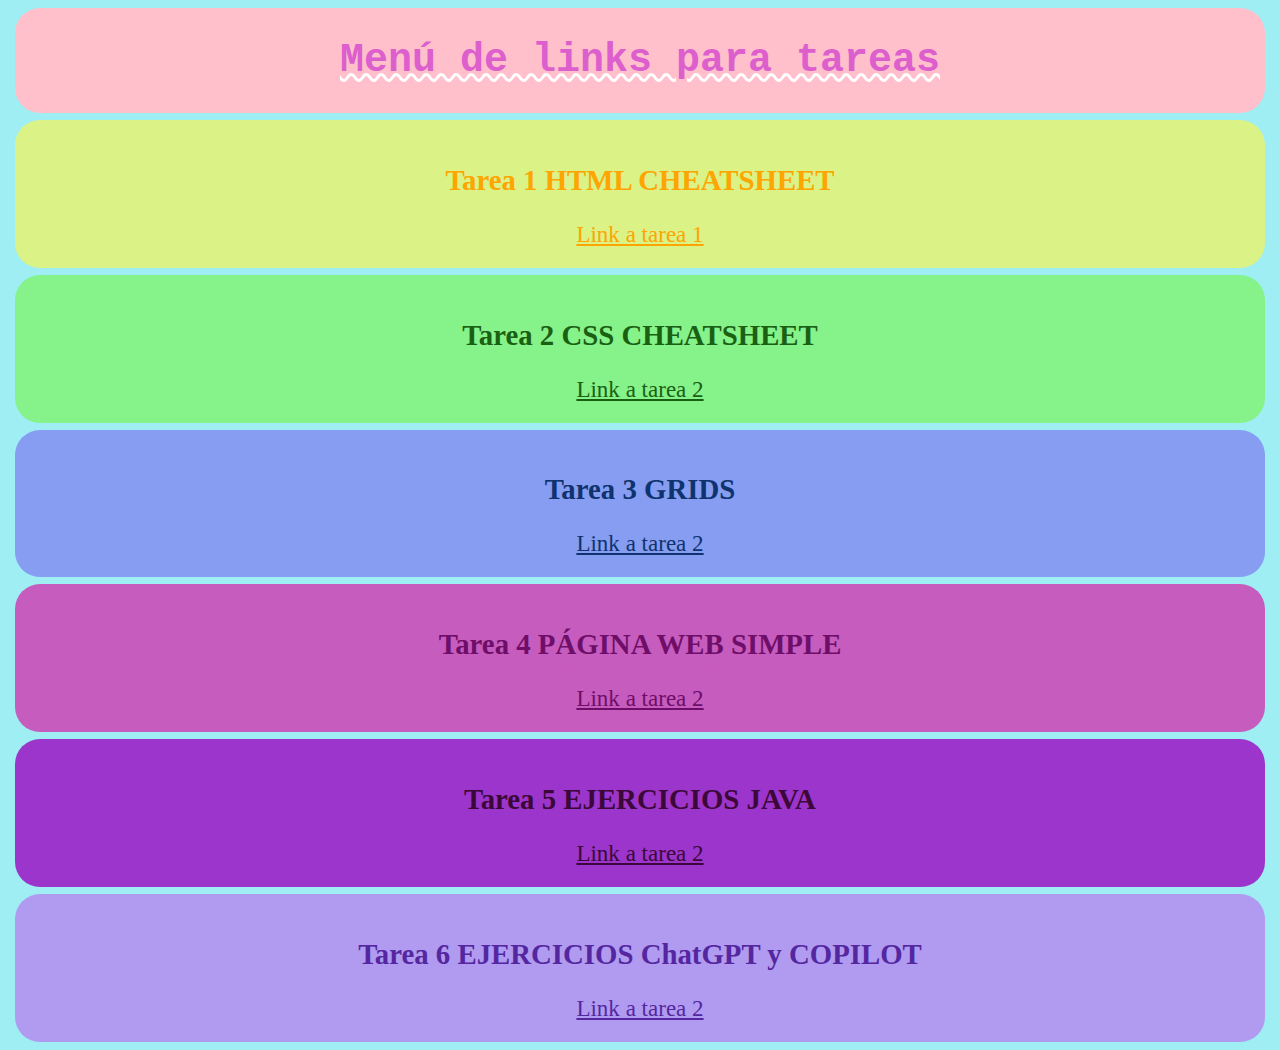
<file: index.html>
<!DOCTYPE html>
<html lang="en">
<head>
    <meta charset="UTF-8">
    <meta http-equiv="X-UA-Compatible" content="IE=edge">
    <meta name="viewport" content="width=device-width, initial-scale=1.0">
    <title>Document</title>
    <link rel="stylesheet" href="./index.css">
</head>

<body>
    <h1>Menú de links para tareas</h2>
        <section class="tarea1">
            <h2>Tarea 1 HTML CHEATSHEET</h3>
                <a class="tarea1" href="./html/cheatsheet.html">Link a tarea 1</a>
        </section>

        <section class="tarea2">
            <h2>Tarea 2 CSS CHEATSHEET</h3>
                <a class="tarea2" href="./html/css_cheatsheet.html">Link a tarea 2</a>
        </section>

        <section class="tarea3">
            <h2>Tarea 3 GRIDS</h3>
                <a class="tarea3" href="./html/actividad_grid1.html">Link a tarea 2</a>
        </section>

        <section class="tarea4">
            <h2>Tarea 4 PÁGINA WEB SIMPLE</h3>
                <a class="tarea4" href="./html/pagina_simple.html">Link a tarea 2</a>
        </section>

        <section class="tarea5">
            <h2>Tarea 5 EJERCICIOS JAVA</h3>
                <a class="tarea5" href="./html/ActividadJava1.html">Link a tarea 2</a>
        </section>

        <section class="tarea6">
            <h2>Tarea 6 EJERCICIOS ChatGPT y COPILOT</h3>
                <a class="tarea6" href="./html/ChatGPT_copilot.html">Link a tarea 2</a>
        </section>
    
</body>
</html>
</file>
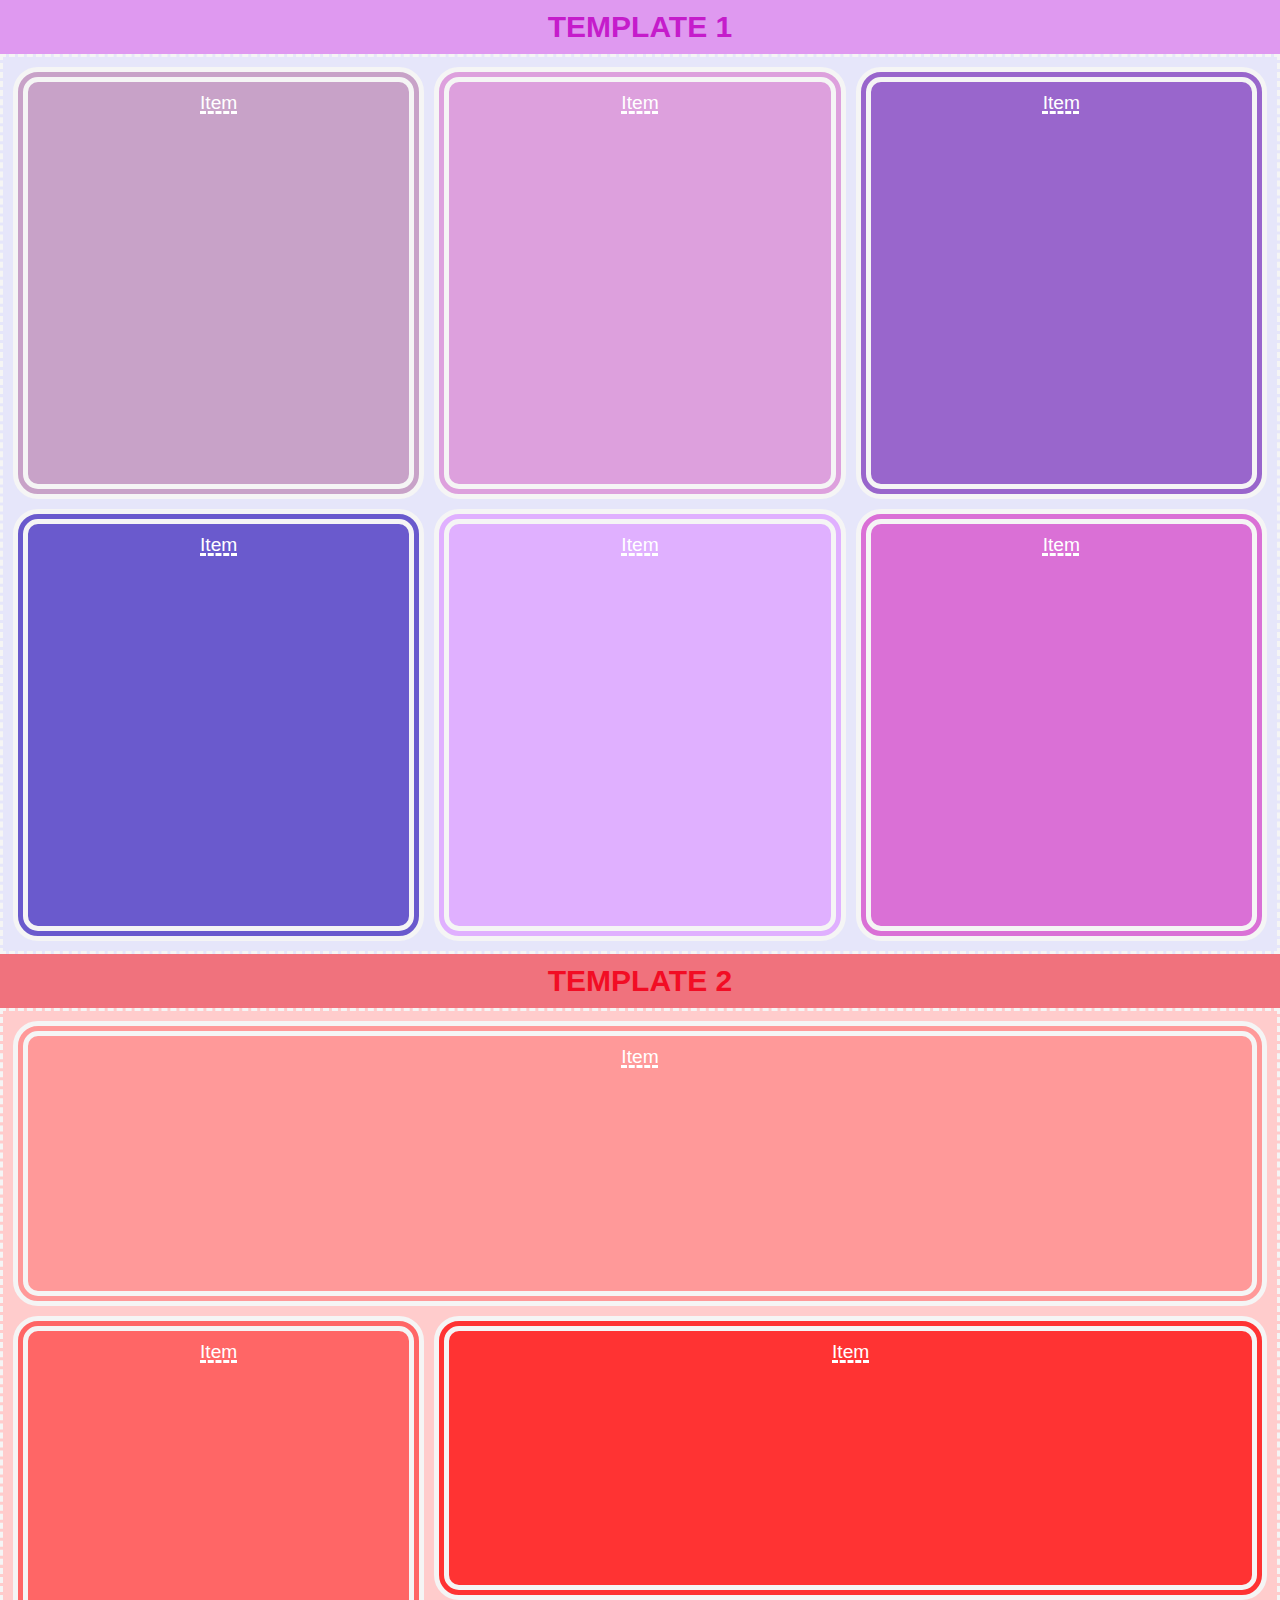
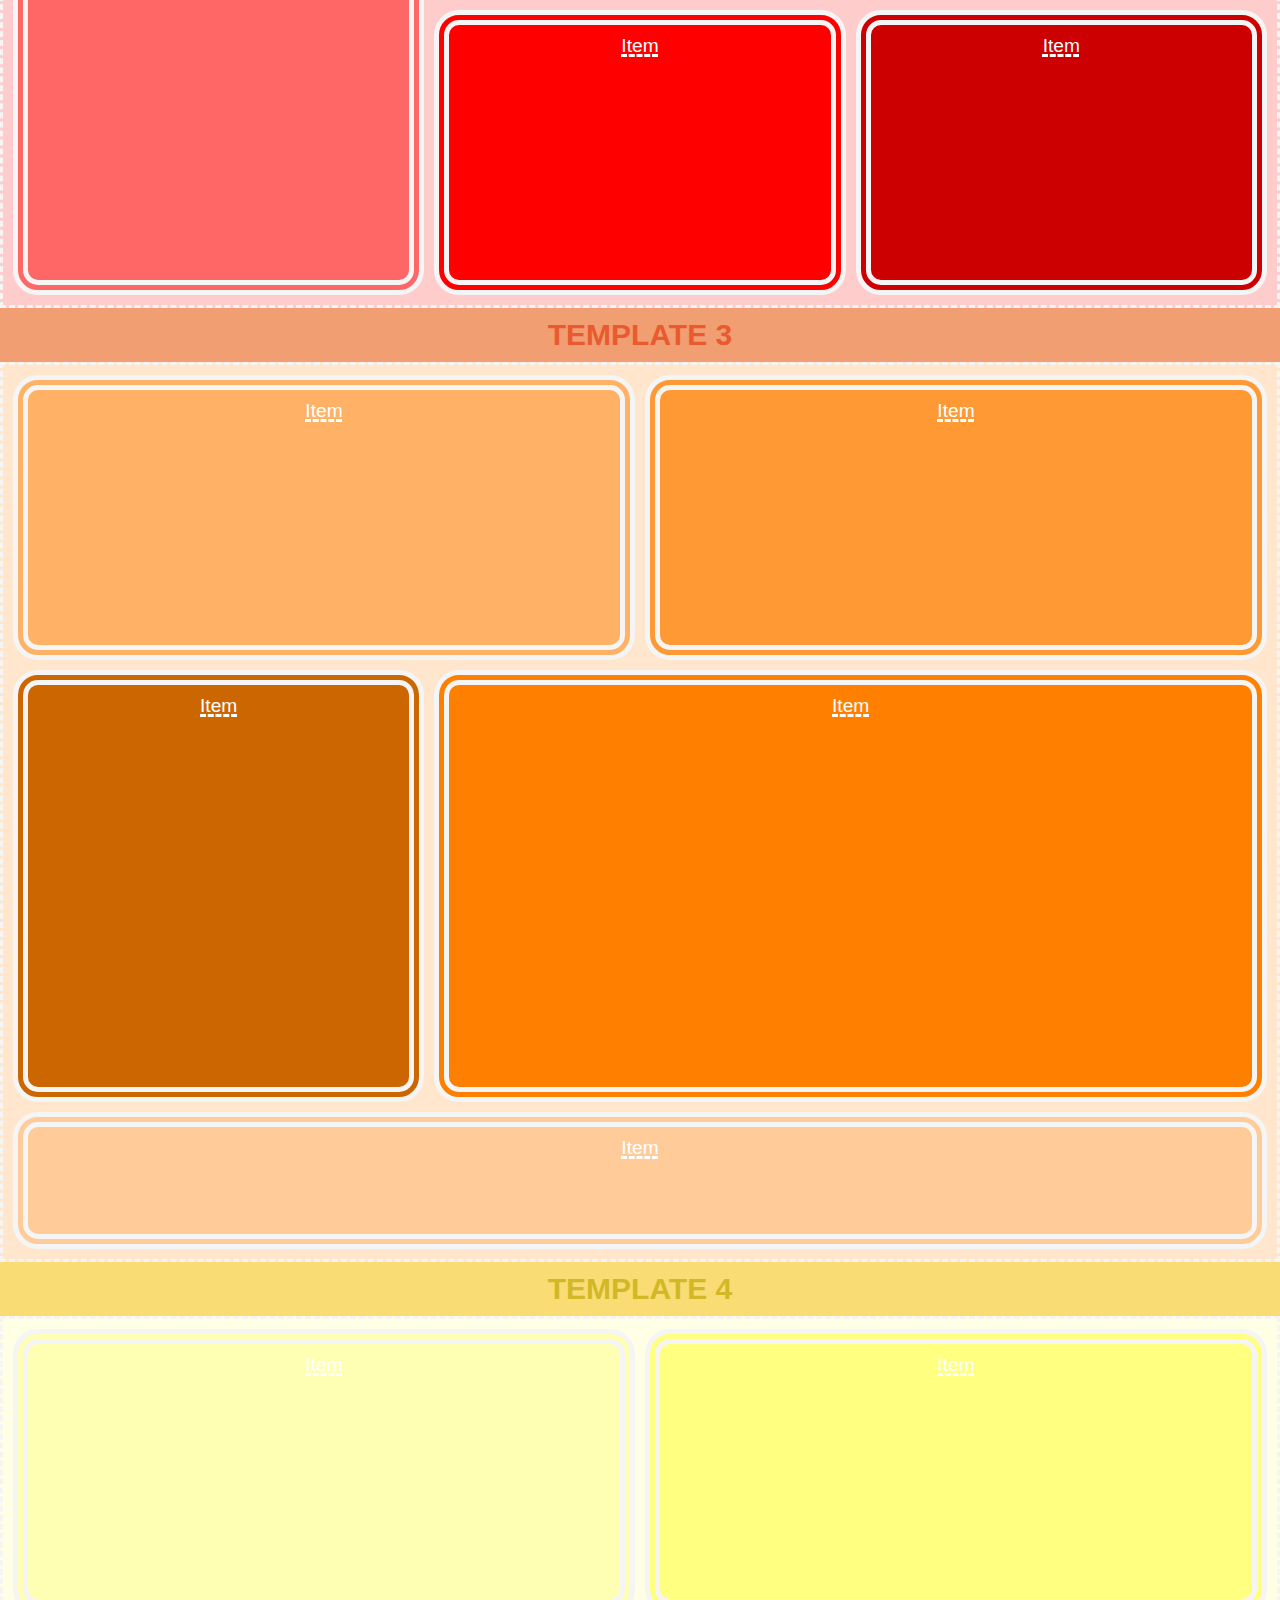
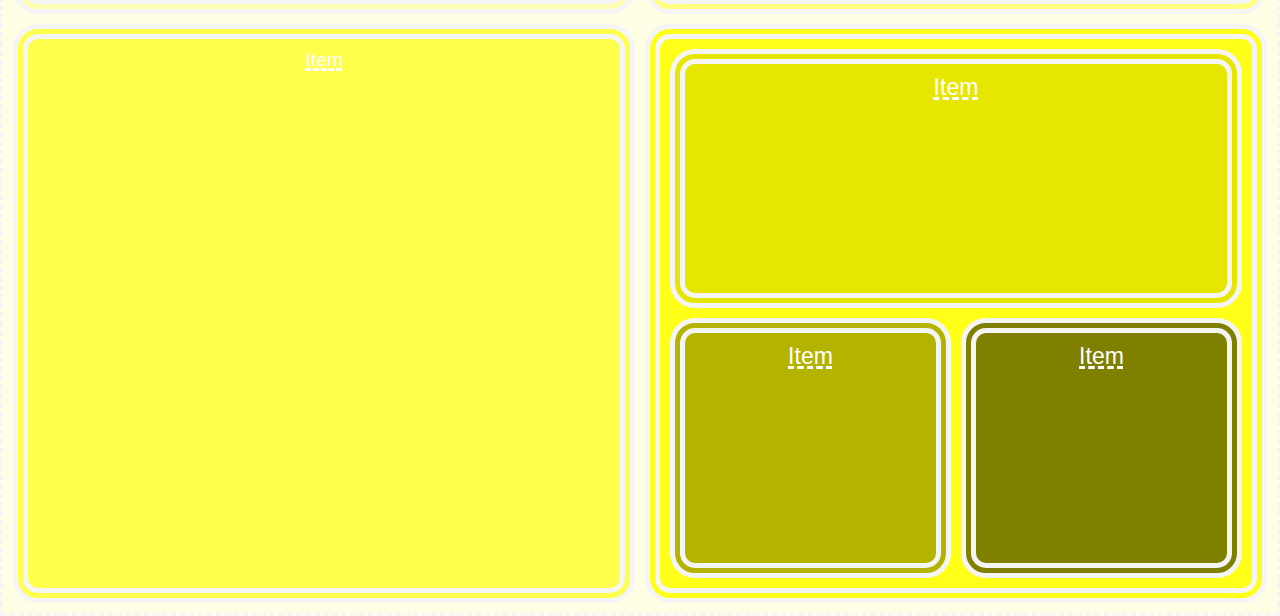
<file: html/actividad_grid1.html>
<!DOCTYPE html>
<html lang="en">
<head>
    <meta charset="UTF-8">
    <meta http-equiv="X-UA-Compatible" content="IE=edge">
    <meta name="viewport" content="width=device-width, initial-scale=1.0">
    <title>Document</title>
    <link rel="stylesheet" href="../css/actividad_grid1.css">
</head>
<body>
    <h2 id="temp1">Template 1</h2>

    <div class="grid-container">
        <div class="grid-item">Item </div>
        <div class="grid-item">Item </div>  
        <div class="grid-item">Item </div>
        <div class="grid-item">Item </div>
        <div class="grid-item">Item </div>
        <div class="grid-item">Item </div>
    </div>

    <h2 id="temp2">Template 2</h2>
    <div class="grid-container1">
        <div id="grid-header" class="grid-item1">Item </div>
        <div id="grid-square" class="grid-item1">Item </div>  
        <div id="grid-rec" class="grid-item1">Item </div>
        <div class="grid-item1">Item </div>
        <div class="grid-item1">Item </div>
    </div>

    <h2 id="temp3">Template 3</h2>
    <div class="grid-container2">
        <div id="grid-footer" class="grid-item2">Item </div>
        <div id="grid-mit1" class="grid-item2">Item </div>  
        <div id="grid-mit2" class="grid-item2">Item </div>
        <div id="grid-recmega" class="grid-item2">Item </div>
        <div id="grid-recmini" class="grid-item2">Item </div>
    </div>

    <h2 id="temp4">Template 4</h2>
    <div class="grid-container3">
        <div id="uno" class="grid-item3">Item </div>
        <div id="dos" class="grid-item3">Item </div>  
        <div id="escu" class="grid-item3">Item </div>
        <div id="subb" class="grid-item3">
            <div class="grid-container4">
                <div id="header" class="grid-item4">Item </div>
                <div class="grid-item4">Item </div>  
                <div class="grid-item4">Item </div>
            </div>
        </div>
        
    </div>




  
    
</body>
</html>
</file>
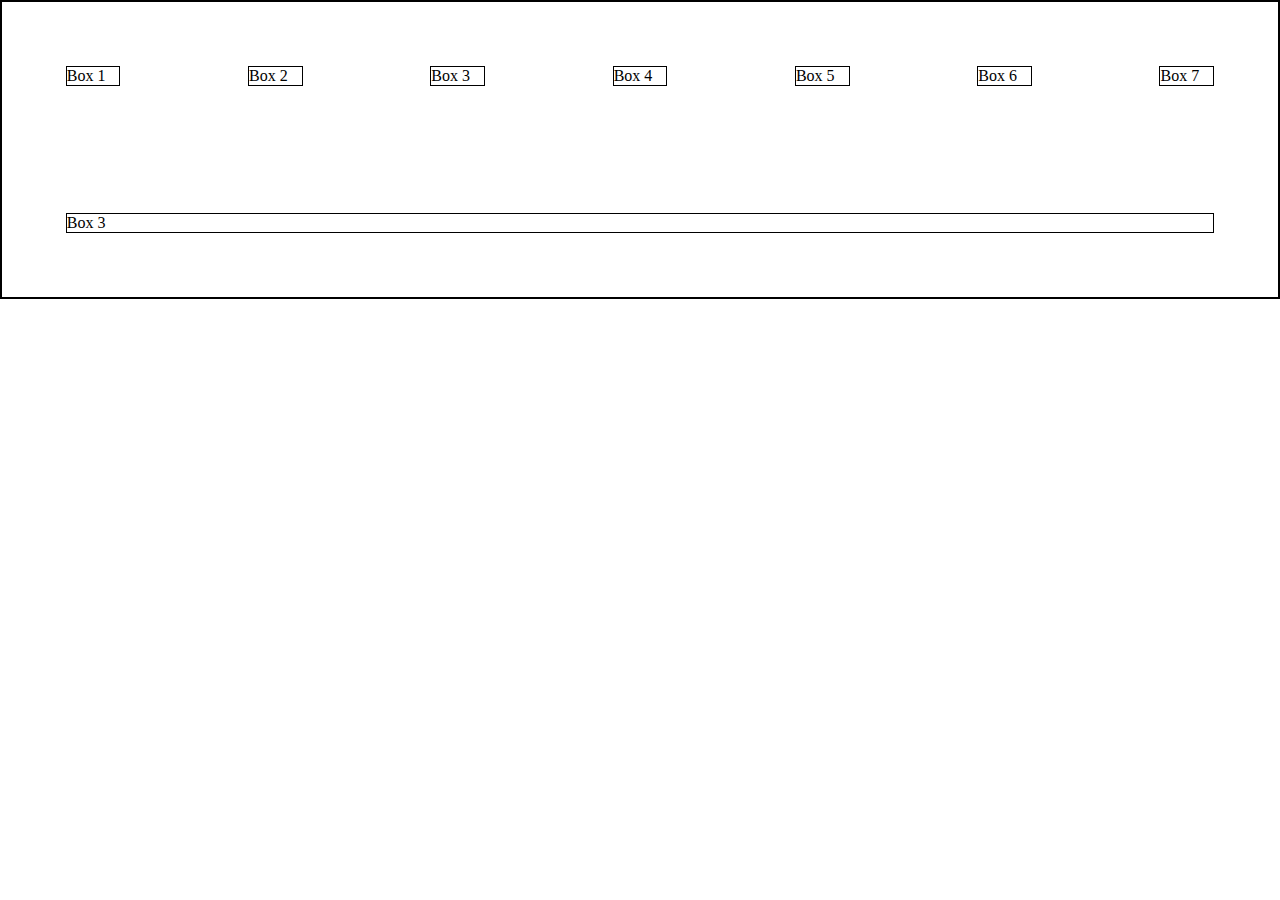
<file: html/flex_box.html>
<!DOCTYPE html>
<html lang="en">
<head>
    <meta charset="UTF-8">
    <meta http-equiv="X-UA-Compatible" content="IE=edge">
    <meta name="viewport" content="width=device-width, initial-scale=1.0">
    <title>Document</title>
    <link rel="stylesheet" href="../css/flex_box.css">

</head>
<body>
    <div>
        <div class="flex-container">
            <div class="flex-item">Box 1</div>
            <div class="flex-item">Box 2</div>
            <div class="flex-item">Box 3</div>
            <div class="flex-item">Box 4</div>
            <div class="flex-item">Box 5</div>
            <div class="flex-item">Box 6</div>
            <div class="flex-item">Box 7</div>
            <div class="flex-item">Box 3</div>

        </div>
    </div>
</body>
</html>
</file>
<file: index.css>
body,html{
    background-color: rgb(159, 238, 244);
}

h1{
    font-family: 'Courier New', Courier, monospace;
    text-align: center;
    margin: 7px;
    padding: 30px;
    text-decoration: underline wavy 3px white;
    border-radius: 25px;
    color: rgb(220, 95, 205);
    font-size: 40px;
    background-color: pink;
}


.tarea1{
    background-color: rgb(219, 242, 134);
    margin: 7px;
    padding: 20px;
    border-radius: 25px;
    text-align: center;
    color: orange;
    font-size: larger;
}

.tarea2{
    background-color: rgb(134, 242, 138);
    margin: 7px;
    padding: 20px;
    border-radius: 25px;
    text-align: center;
    color: rgb(26, 96, 19);
    font-size: larger;
}

.tarea3{
    background-color: rgb(134, 157, 242);
    margin: 7px;
    padding: 20px;
    border-radius: 25px;
    text-align: center;
    color: rgb(14, 51, 110);
    font-size: larger;
}
.tarea4{
    background-color: rgb(198, 92, 189);
    margin: 7px;
    padding: 20px;
    border-radius: 25px;
    text-align: center;
    color: rgb(110, 14, 104);
    font-size: larger;
}

.tarea5{
    background-color: rgb(155, 53, 203);
    margin: 7px;
    padding: 20px;
    border-radius: 25px;
    text-align: center;
    color: rgb(60, 8, 57);
    font-size: larger;
}
.tarea6{
    background-color: rgb(176, 155, 240);
    margin: 7px;
    padding: 20px;
    border-radius: 25px;
    text-align: center;
    color: rgb(84, 39, 161);
    font-size: larger;
}
</file>
<file: css/actividad_grid1.css>
*{
    box-sizing: border-box;
}
body, html{
    margin: 0;
    padding: 0;
    font-family: "Century Gothic", CenturyGothic, AppleGothic, sans-serif;
}

#temp1{
    color:rgb(197, 28, 203);
    background-color: #df99f0;
    text-align: center;
    padding: 10px;
    margin: auto;
    font-size: 30px;
    text-transform: uppercase;
}
#temp2{
    color:rgb(242, 13, 36);
    background-color: #f0727d;
    text-align: center;
    padding: 10px;
    margin: auto;
    font-size: 30px;
    text-transform: uppercase;
}
#temp3{
    color:rgb(233, 90, 47);
    background-color: #f09e72;
    text-align: center;
    padding: 10px;
    margin: auto;
    font-size: 30px;
    text-transform: uppercase;
}
#temp4{
    color:rgb(210, 184, 39);
    background-color: #f9dc74;
    text-align: center;
    padding: 10px;
    margin: auto;
    font-size: 30px;
    text-transform: uppercase;
}

.grid-container, .grid-container1, .grid-container2, .grid-container3, .grid-container4{
    color: white;
    text-align: center;
    font-size: larger;
    text-decoration:underline dashed 3px;
   
}



.grid-container{
    padding: 10px ;
    height: 100vh;
    background-color:#E6E6FA;
    display:grid;
    grid-template-columns: repeat(3, 1fr);
    grid-template-rows:repeat(2, 1fr);
    gap:10px;
    border: whitesmoke dashed 3px;
    
    
    

    grid-template-areas: 
    ". . ."
    ". . .";

}

.grid-item{
    padding: 10px ;
    border-radius: 25px;
    border: whitesmoke double 15px;

    /* margin: 10px; */
}

.grid-item:nth-child(1){
    background-color: #C8A2C8;
    padding: 10px;
    /* margin: 10px; */
}
.grid-item:nth-child(2){
    background-color:#DDA0DD;
    padding: 10px;
    /* margin: 10px; */
}
.grid-item:nth-child(3){
    background-color: #9966CC;
    padding: 10px;
    /* margin: 10px; */
}
.grid-item:nth-child(4){
    background-color: #6A5ACD;
    padding: 10px;
    /* margin: 10px; */
}
.grid-item:nth-child(5){
    background-color:  #E0B0FF;
    padding: 10px;
    /* margin: 10px; */
}
.grid-item:nth-child(6){
    background-color:#DA70D6;
    padding: 10px;
    /* margin: 10px; */
}


.grid-container1{
    padding: 10px;
    height: 100vh;
    background-color:#FFCCCC ;
    display:grid;
    grid-template-columns: repeat(3, 1fr);
    grid-template-rows:repeat(3, 1fr);
    gap:10px;
    border: whitesmoke dashed 3px;

    grid-template-areas: 
    "header header header"
    "squ rec rec"
    "squ . ."
    ;

}
.grid-item1{
    padding: 10px ;
    border-radius: 25px;
    border: whitesmoke double 15px;

    /* margin: 10px; */
}
.grid-item1:nth-child(1){
    background-color: #FF9999;
    padding: 10px;
    /* margin: 10px; */
}
.grid-item1:nth-child(2){
    background-color:#FF6666;
    padding: 10px;
    /* margin: 10px; */
}
.grid-item1:nth-child(3){
    background-color: #FF3333;
    padding: 10px;
    /* margin: 10px; */
}
.grid-item1:nth-child(4){
    background-color: #FF0000;
    padding: 10px;
    /* margin: 10px; */
}
.grid-item1:nth-child(5){
    background-color:  #CC0000;
    padding: 10px;
    /* margin: 10px; */
}

#grid-header{
    grid-area: header;
}

#grid-square{
    grid-area: squ;
}

#grid-rec{
    grid-area: rec;
}

.grid-container2{
    padding: 10px;
    height: 100vh;
    background-color:#FFE6CC ;
    display:grid;
    grid-template-columns: repeat(6, 1fr);
    grid-template-rows:repeat(6, 1fr);
    gap:10px;
    border: whitesmoke dashed 3px;

    grid-template-areas: 
    "mit1 mit1 mit1 mit2 mit2 mit2 "
    "mit1 mit1 mit1 mit2 mit2 mit2 "
    "recmini recmini recmega recmega recmega recmega "
    "recmini recmini recmega recmega recmega recmega "
    "recmini recmini recmega recmega recmega recmega "
    "footer footer footer footer footer footer "
   
    ;

}
.grid-item2{
    padding: 10px ;
    border-radius: 25px;
    border: whitesmoke double 15px;

    /* margin: 10px; */
}
.grid-item2:nth-child(1){
    background-color: #FFCC99;
    padding: 10px;
    /* margin: 10px; */
}
.grid-item2:nth-child(2){
    background-color:#FFB266;
    padding: 10px;
    /* margin: 10px; */
}
.grid-item2:nth-child(3){
    background-color: #FF9933;
    padding: 10px;
    /* margin: 10px; */
}
.grid-item2:nth-child(4){
    background-color: #FF8000;
    padding: 10px;
    /* margin: 10px; */
}
.grid-item2:nth-child(5){
    background-color: #CC6600;
    padding: 10px;
    /* margin: 10px; */
}

#grid-footer{
    grid-area: footer;
}

#grid-mit1{
    grid-area: mit1;
}

#grid-mit2{
    grid-area: mit2;
}
#grid-recmega{
    grid-area: recmega;
}
#grid-recmini{
    grid-area: recmini;
}


.grid-container3{
    padding: 10px;
    height: 100vh;
    background-color:#FFFFE6 ;
    display:grid;
    grid-template-columns: repeat(4, 2fr);
    grid-template-rows:repeat(3, 2fr);
    gap:10px;
    border: whitesmoke dashed 3px;
    grid-template-areas: 
    "uno uno dos dos "
    "squ squ subb subb"
    "squ squ subb subb";
       
    
}
.grid-item3{
    padding: 10px ;
    border-radius: 25px;
    border: whitesmoke double 15px;

    /* margin: 10px; */
}
    
.grid-item3:nth-child(1){
    background-color: #FFFFB3;
    padding: 10px;
    /* margin: 10px; */
}
.grid-item3:nth-child(2){
    background-color:#FFFF80;
    padding: 10px;
    /* margin: 10px; */
}
.grid-item3:nth-child(3){
    background-color: #FFFF4D;
    padding: 10px;
    /* margin: 10px; */
}
.grid-item3:nth-child(4){
    background-color: #FFFF1A;
    padding: 10px;
    /* margin: 10px; */
}

#uno{
    grid-area: uno;
}

#dos{
    grid-area: dos;
}

#escu{
    grid-area: squ;
}
#subb{
    grid-area: subb;
}


.grid-container4{
    height: 100%;
    display:grid;
    grid-template-columns: (2, 1fr) ;
    grid-template-rows:(2, 1fr);
    gap:10px;
   
    
    grid-template-areas: 
    "header header "
    ". . ";
}

.grid-item4{
    padding: 10px ;
    border-radius: 25px;
    border: whitesmoke double 15px;

    /* margin: 10px; */
}
.grid-item4:nth-child(1){
    background-color: #E6E600;
    padding: 10px;
    /* margin: 10px; */
}
.grid-item4:nth-child(2){
    background-color: #B3B300;
    padding: 10px;
    /* margin: 10px; */
}
.grid-item4:nth-child(3){
    background-color: #808000;
    padding: 10px;
    /* margin: 10px; */
}

#header{
    grid-area: header;
}
</file>
<file: css/flex_box.css>
*{
    box-sizing: border-box;
}

body,html{
    margin: 0;
    padding: 0;
}

div{
    border: 1px solid black;
}

.flex-item{
    margin:5%;
    flex-shrink: 1;
    flex-grow: 1;
}

.flex-container{
    display: flex;
    /* flex-direction: column; */
    /* flex-direction: row; */
    flex-wrap: wrap;
    justify-content: space-evenly;
    align-content: flex-start;
}
</file>
